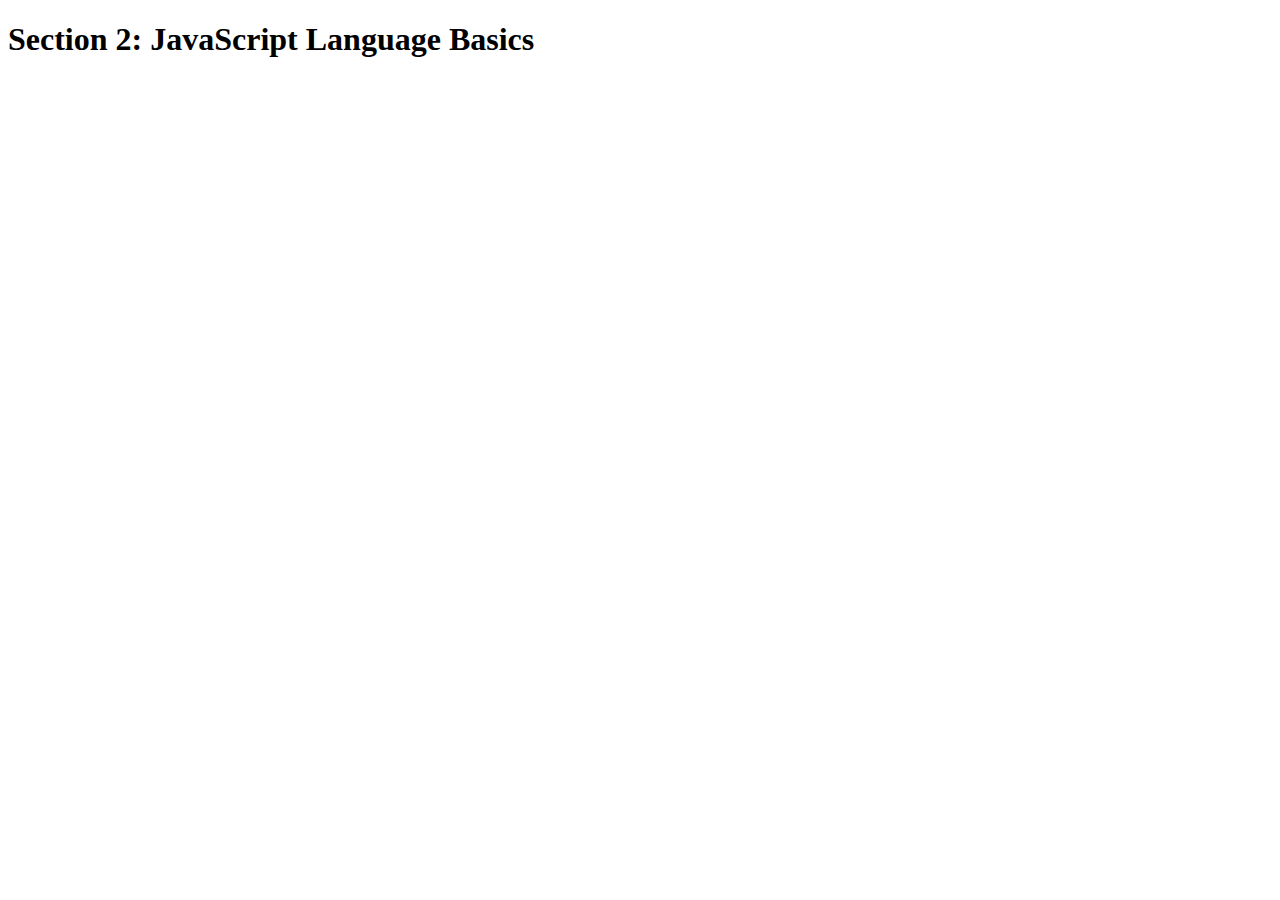
<file: Udemy/2-JS-basics/final/index.html>
<!DOCTYPE html>
<html lang="en">
    <head>
        <meta charset="UTF-8">
        <title>Section 2: JavaScript Language Basics</title>
    </head>

    <body>
        <h1>Section 2: JavaScript Language Basics</h1>
    </body>
    
    <script src="script.js"></script>
</html>
</file>
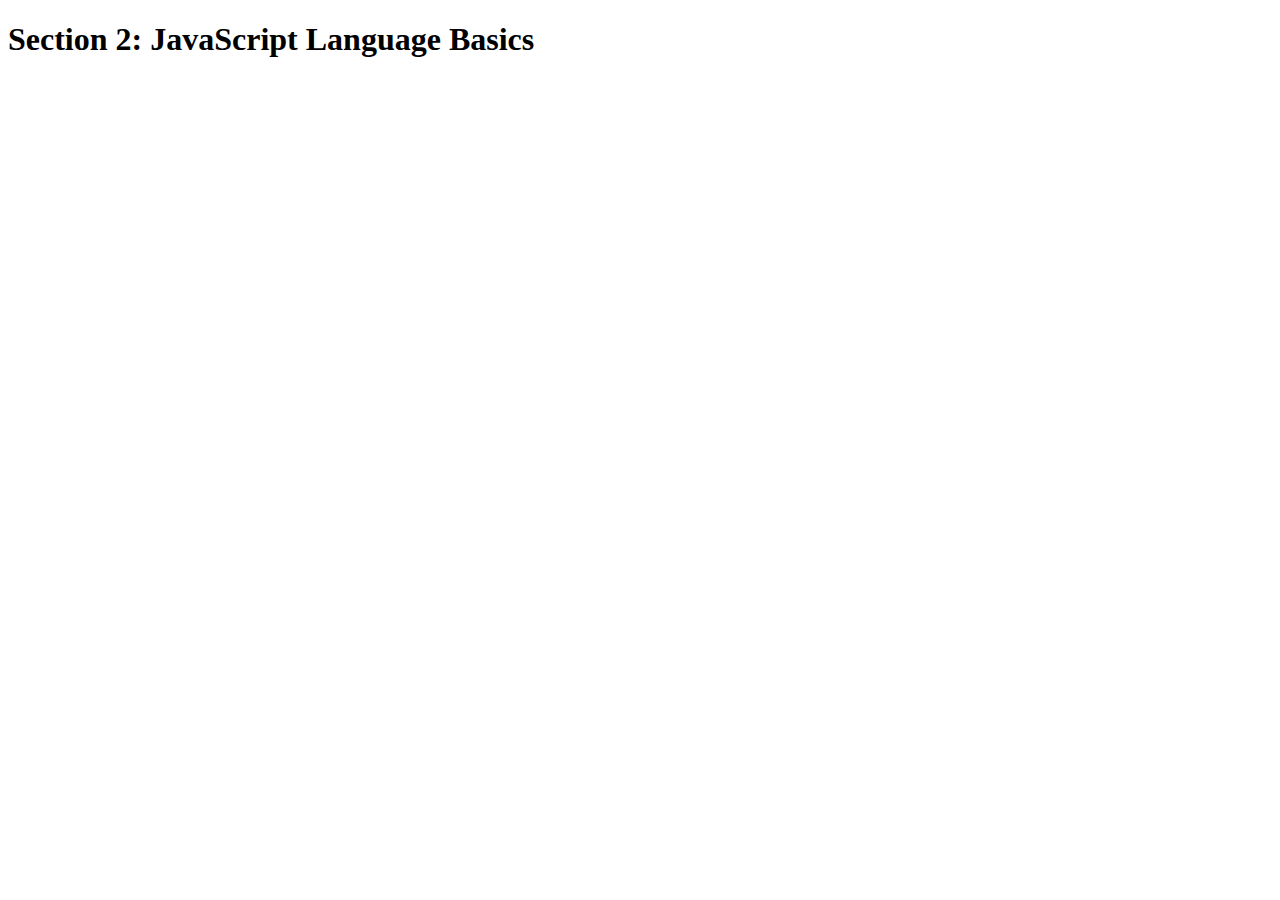
<file: Udemy/2-JS-basics/starter/index.html>
<!DOCTYPE html>
<html lang="en">


<head>
    <meta charset="UTF-8">
    <title>Section 2: JavaScript Language Basics</title>
    <script src="script.js"></script>
</head>

<body>
    <h1>Section 2: JavaScript Language Basics</h1>
</body>

</html>
</file>
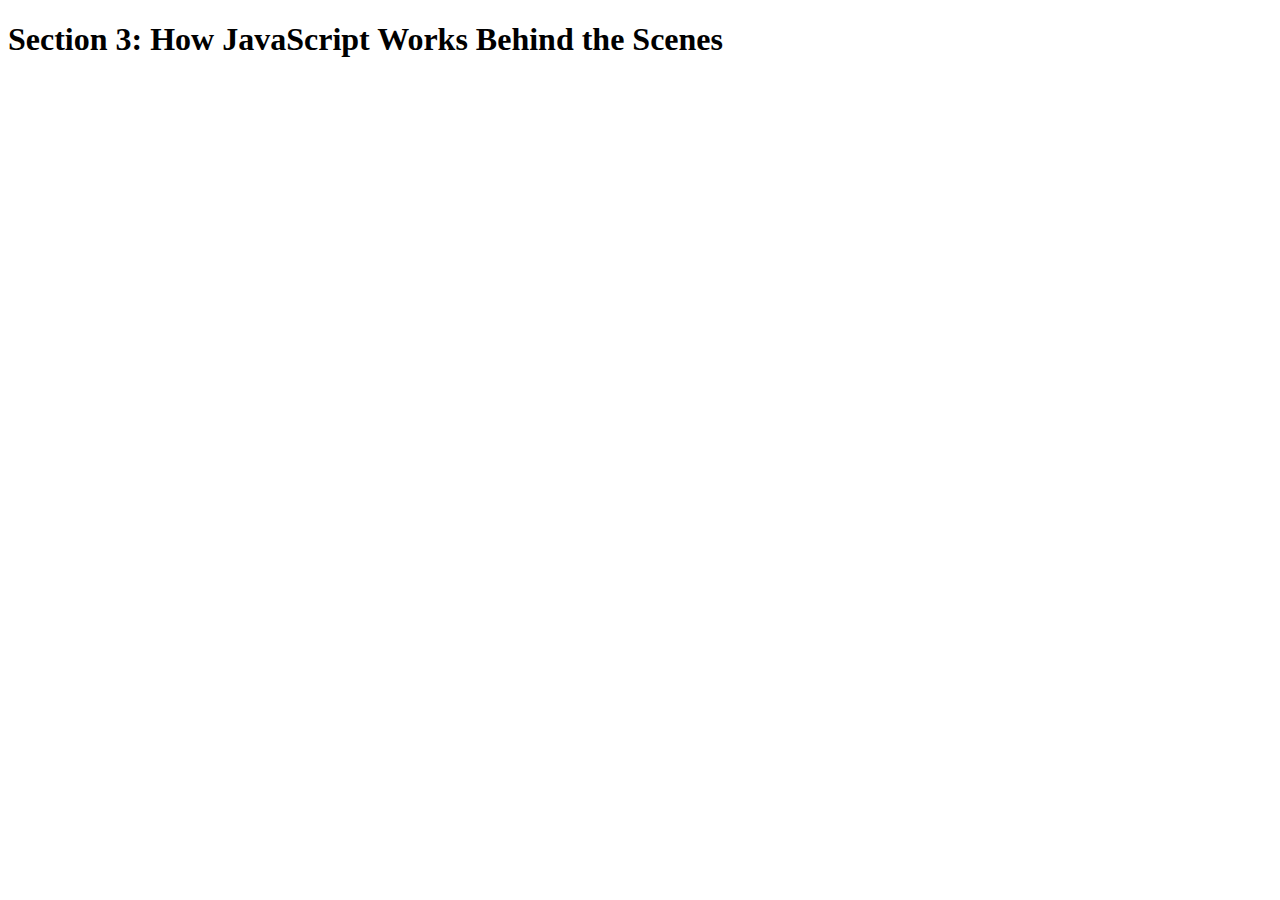
<file: Udemy/3-how-JS-works/final/index.html>
<!DOCTYPE html>
<html lang="en">
    <head>
        <meta charset="UTF-8">
        <title>Section 3: How JavaScript Works Behind the Scenes</title>
    </head>

    <body>
        <h1>Section 3: How JavaScript Works Behind the Scenes</h1>
        <script src="script.js"></script>
    </body>
</html>
</file>
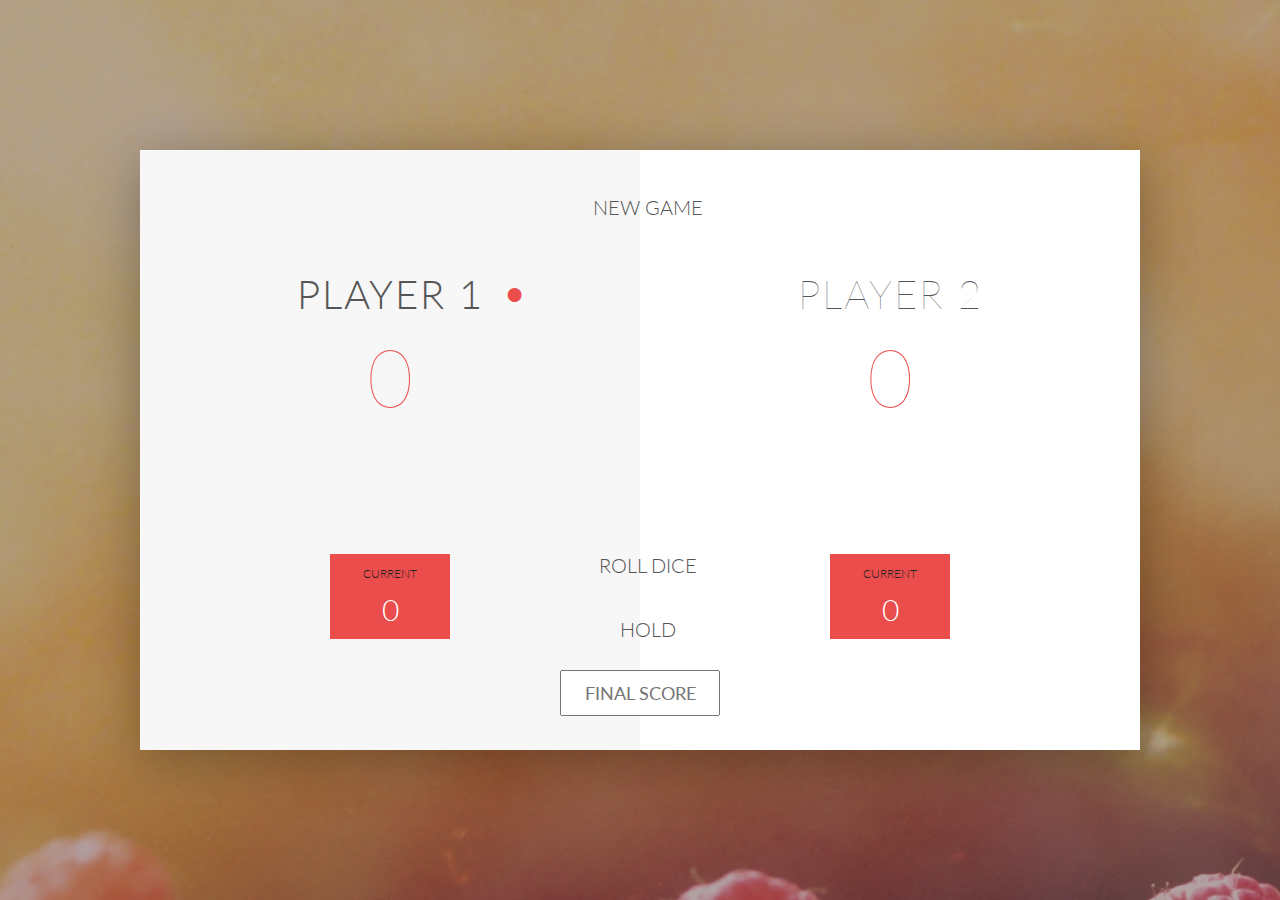
<file: Udemy/4-DOM-pig-game/final/index.html>
<!DOCTYPE html>
<html lang="en">
    <head>
        <meta charset="UTF-8">
        <link href="https://fonts.googleapis.com/css?family=Lato:100,300,600" rel="stylesheet" type="text/css">
        <link href="http://code.ionicframework.com/ionicons/2.0.1/css/ionicons.min.css" rel="stylesheet" type="text/css">
        <link type="text/css" rel="stylesheet" href="style.css">
        
        <title>Pig Game</title>
    </head>

    <body>
        <div class="wrapper clearfix">
            <div class="player-0-panel active">
                <div class="player-name" id="name-0">Player 1</div>
                <div class="player-score" id="score-0">43</div>
                <div class="player-current-box">
                    <div class="player-current-label">Current</div>
                    <div class="player-current-score" id="current-0">11</div>
                </div>
            </div>
            
            <div class="player-1-panel">
                <div class="player-name" id="name-1">Player 2</div>
                <div class="player-score" id="score-1">72</div>
                <div class="player-current-box">
                    <div class="player-current-label">Current</div>
                    <div class="player-current-score" id="current-1">0</div>
                </div>
            </div>
            
            <button class="btn-new"><i class="ion-ios-plus-outline"></i>New game</button>
            <button class="btn-roll"><i class="ion-ios-loop"></i>Roll dice</button>
            <button class="btn-hold"><i class="ion-ios-download-outline"></i>Hold</button>
            
            <input type="text" placeholder="Final score" class="final-score">
            
            <img src="dice-5.png" alt="Dice" class="dice" id="dice-1">
            <img src="dice-5.png" alt="Dice" class="dice" id="dice-2">
        </div>
        
        <!--<script src="app.js"></script>-->
        <script src="challenges.js"></script>
    </body>
</html>
</file>
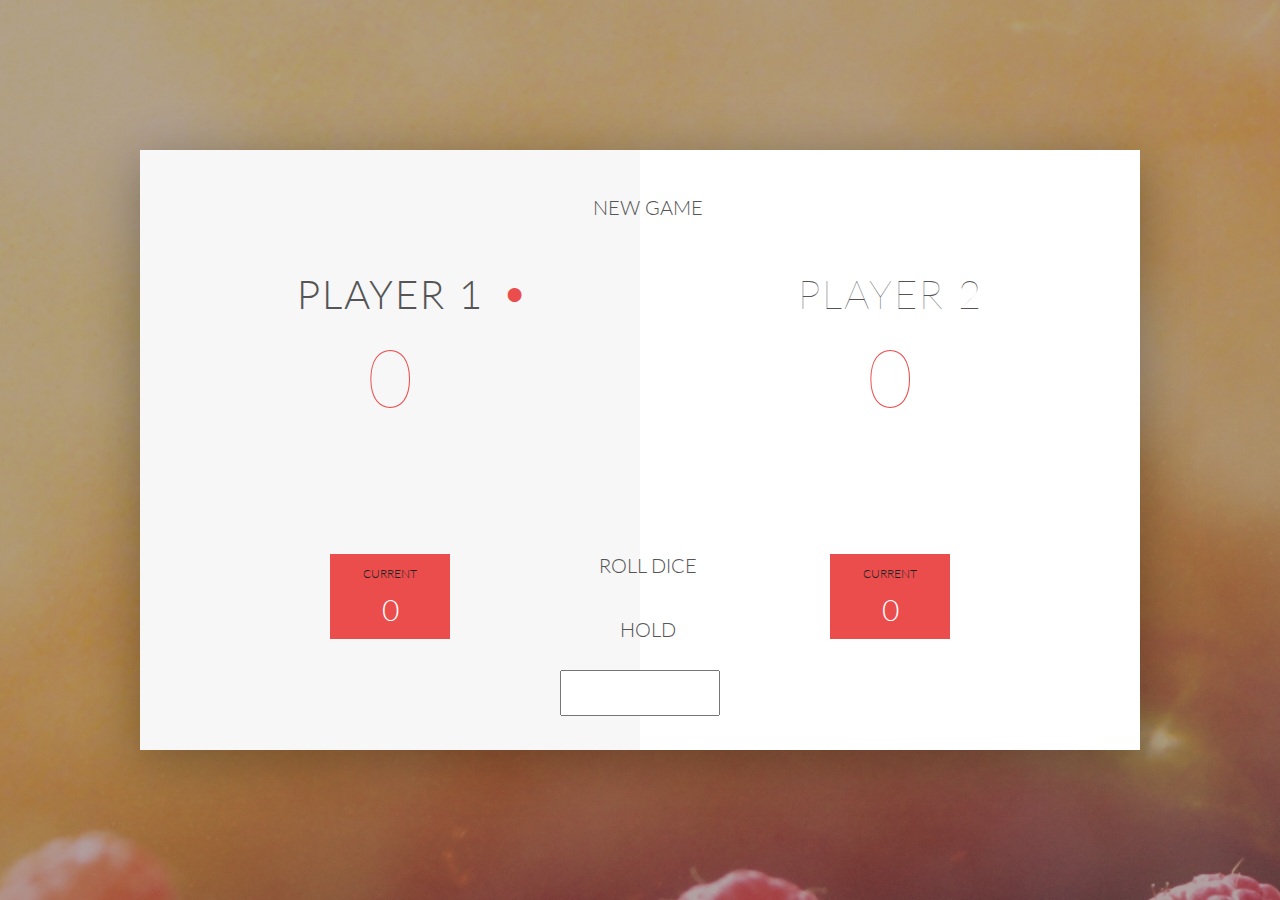
<file: Udemy/4-DOM-pig-game/starter/index.html>
<!DOCTYPE html>
<html lang="en">
    <head>
        <meta charset="UTF-8">
        <link href="https://fonts.googleapis.com/css?family=Lato:100,300,600" rel="stylesheet" type="text/css">
        <link href="http://code.ionicframework.com/ionicons/2.0.1/css/ionicons.min.css" rel="stylesheet" type="text/css">
        <link type="text/css" rel="stylesheet" href="style.css">
        
        <title>Pig Game</title>
    </head>

    <body>
        <div class="wrapper clearfix">
            <div class="player-0-panel active">
                <div class="player-name" id="name-0">Player 1</div>
                <div class="player-score" id="score-0">43</div>
                <div class="player-current-box">
                    <div class="player-current-label">Current</div>
                    <div class="player-current-score" id="current-0">11</div>
                </div>
            </div>
            
            <div class="player-1-panel">
                <div class="player-name" id="name-1">Player 2</div>
                <div class="player-score" id="score-1">72</div>
                <div class="player-current-box">
                    <div class="player-current-label">Current</div>
                    <div class="player-current-score" id="current-1">9</div>
                </div>
            </div>
            
            <button class="btn-new"><i class="ion-ios-plus-outline"></i>New game</button>
            <button class="btn-roll"><i class="ion-ios-loop"></i>Roll dice</button>
            <button class="btn-hold"><i class="ion-ios-download-outline"></i>Hold</button>
            
            <input type="text" id='scoreToWin' class="final-score">
            

            <img src="dice-5.png" alt="Dice" class="dice">
        </div>
        
        <script src="app2.js"></script>
    </body>
</html>
</file>
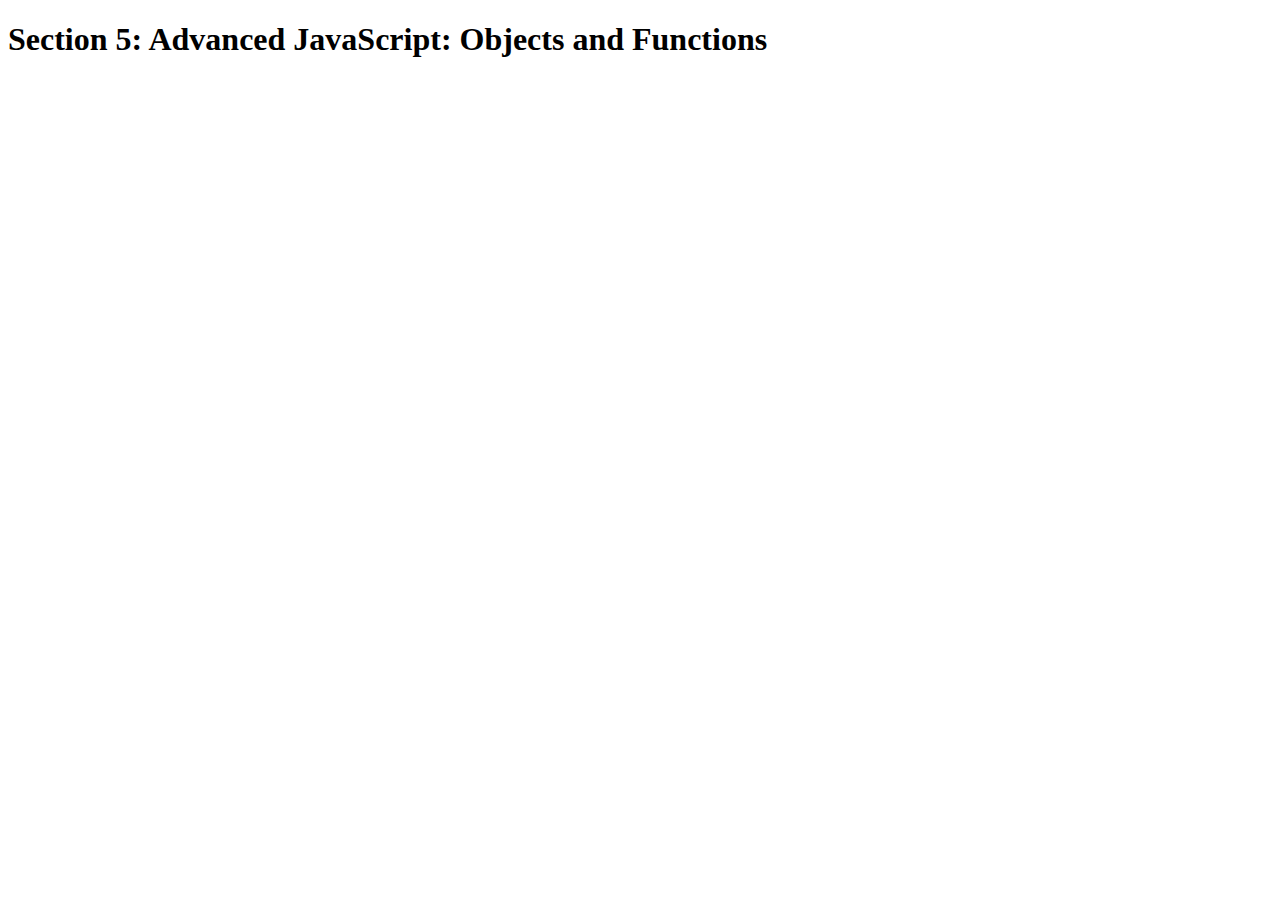
<file: Udemy/5-advanced-JS/final/index.html>
<!DOCTYPE html>
<html lang="en">
    <head>
        <meta charset="UTF-8">
        <title>Section 5: Advanced JavaScript: Objects and Functions</title>
    </head>

    <body>
        <h1>Section 5: Advanced JavaScript: Objects and Functions</h1>
        <script src="script.js"></script>
    </body>
</html>
</file>
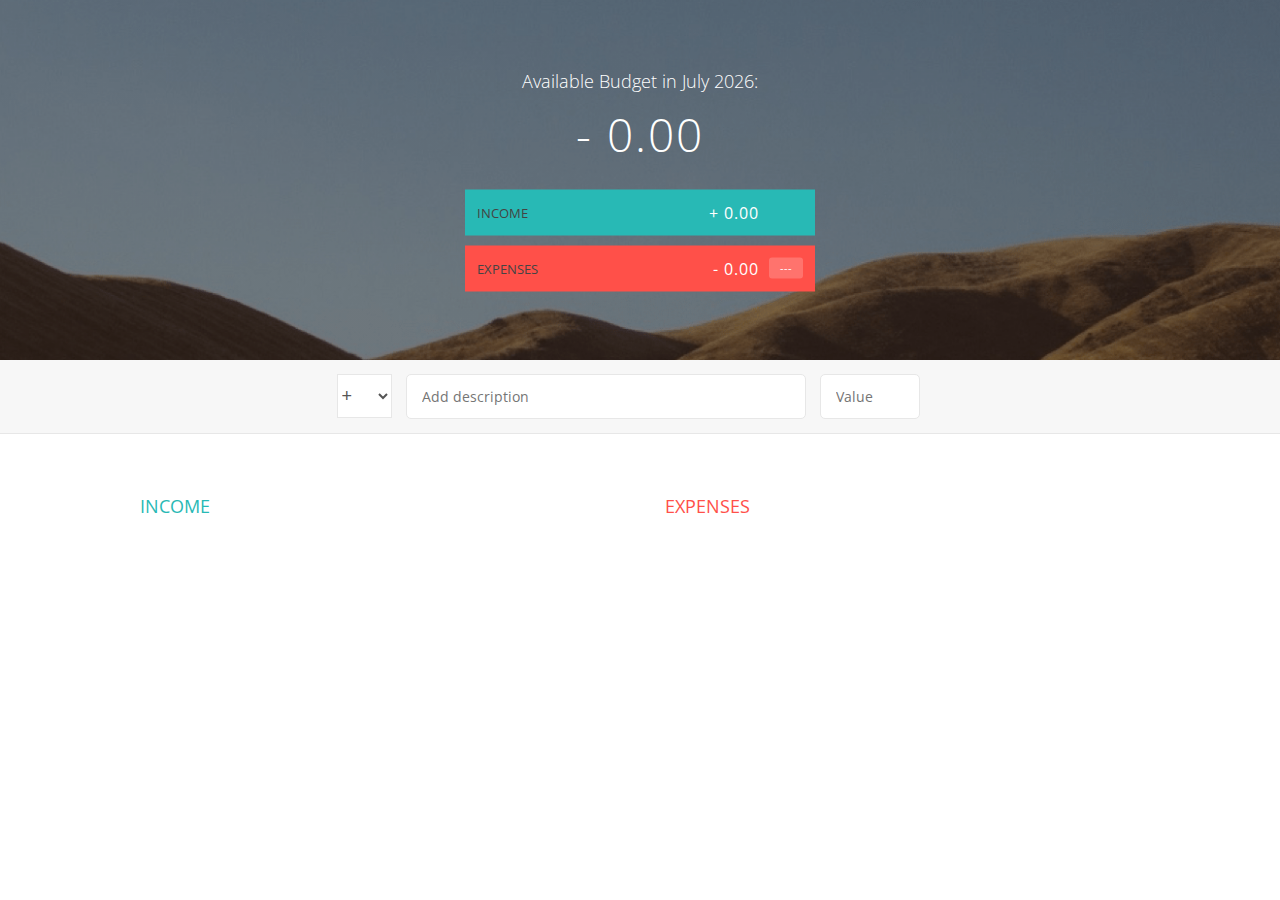
<file: Udemy/6-budgety/final/index.html>
<!DOCTYPE html>
<html lang="en">
    <head>
        <meta charset="UTF-8">
        <link href="https://fonts.googleapis.com/css?family=Open+Sans:100,300,400,600" rel="stylesheet" type="text/css">
        <link href="http://code.ionicframework.com/ionicons/2.0.1/css/ionicons.min.css" rel="stylesheet" type="text/css">
        <link type="text/css" rel="stylesheet" href="style.css">
        <title>Budgety</title>
    </head>
    <body>
        
        <div class="top">
            <div class="budget">
                <div class="budget__title">
                    Available Budget in <span class="budget__title--month">%Month%</span>:
                </div>
                
                <div class="budget__value">+ 2,345.64</div>
                
                <div class="budget__income clearfix">
                    <div class="budget__income--text">Income</div>
                    <div class="right">
                        <div class="budget__income--value">+ 4,300.00</div>
                        <div class="budget__income--percentage">&nbsp;</div>
                    </div>
                </div>
                
                <div class="budget__expenses clearfix">
                    <div class="budget__expenses--text">Expenses</div>
                    <div class="right clearfix">
                        <div class="budget__expenses--value">- 1,954.36</div>
                        <div class="budget__expenses--percentage">45%</div>
                    </div>
                </div>
            </div>
        </div>
        
        
        
        <div class="bottom">
            <div class="add">
                <div class="add__container">
                    <select class="add__type">
                        <option value="inc" selected>+</option>
                        <option value="exp">-</option>
                    </select>
                    <input type="text" class="add__description" placeholder="Add description">
                    <input type="number" class="add__value" placeholder="Value">
                    <button class="add__btn"><i class="ion-ios-checkmark-outline"></i></button>
                </div>
            </div>
            
            <div class="container clearfix">
                <div class="income">
                    <h2 class="icome__title">Income</h2>
                    
                    <div class="income__list">
                       
                        <!--
                        <div class="item clearfix" id="income-0">
                            <div class="item__description">Salary</div>
                            <div class="right clearfix">
                                <div class="item__value">+ 2,100.00</div>
                                <div class="item__delete">
                                    <button class="item__delete--btn">
                                        <i class="ion-ios-close-outline"></i>
                                    </button>
                                </div>
                            </div>
                        </div>
                        
                        <div class="item clearfix" id="income-1">
                            <div class="item__description">Sold car</div>
                            <div class="right clearfix">
                                <div class="item__value">+ 1,500.00</div>
                                <div class="item__delete">
                                    <button class="item__delete--btn"><i class="ion-ios-close-outline"></i></button>
                                </div>
                            </div>
                        </div>
                        -->
                        
                    </div>
                </div>
                
                
                
                <div class="expenses">
                    <h2 class="expenses__title">Expenses</h2>
                    
                    <div class="expenses__list">
                       
                        <!--
                        <div class="item clearfix" id="expense-0">
                            <div class="item__description">Apartment rent</div>
                            <div class="right clearfix">
                                <div class="item__value">- 900.00</div>
                                <div class="item__percentage">21%</div>
                                <div class="item__delete">
                                    <button class="item__delete--btn"><i class="ion-ios-close-outline"></i></button>
                                </div>
                            </div>
                        </div>

                        <div class="item clearfix" id="expense-1">
                            <div class="item__description">Grocery shopping</div>
                            <div class="right clearfix">
                                <div class="item__value">- 435.28</div>
                                <div class="item__percentage">10%</div>
                                <div class="item__delete">
                                    <button class="item__delete--btn"><i class="ion-ios-close-outline"></i></button>
                                </div>
                            </div>
                        </div>
                        -->
                        
                    </div>
                </div>
            </div>
            
            
        </div>
        
        <script src="app.js"></script>
    </body>
</html>
</file>
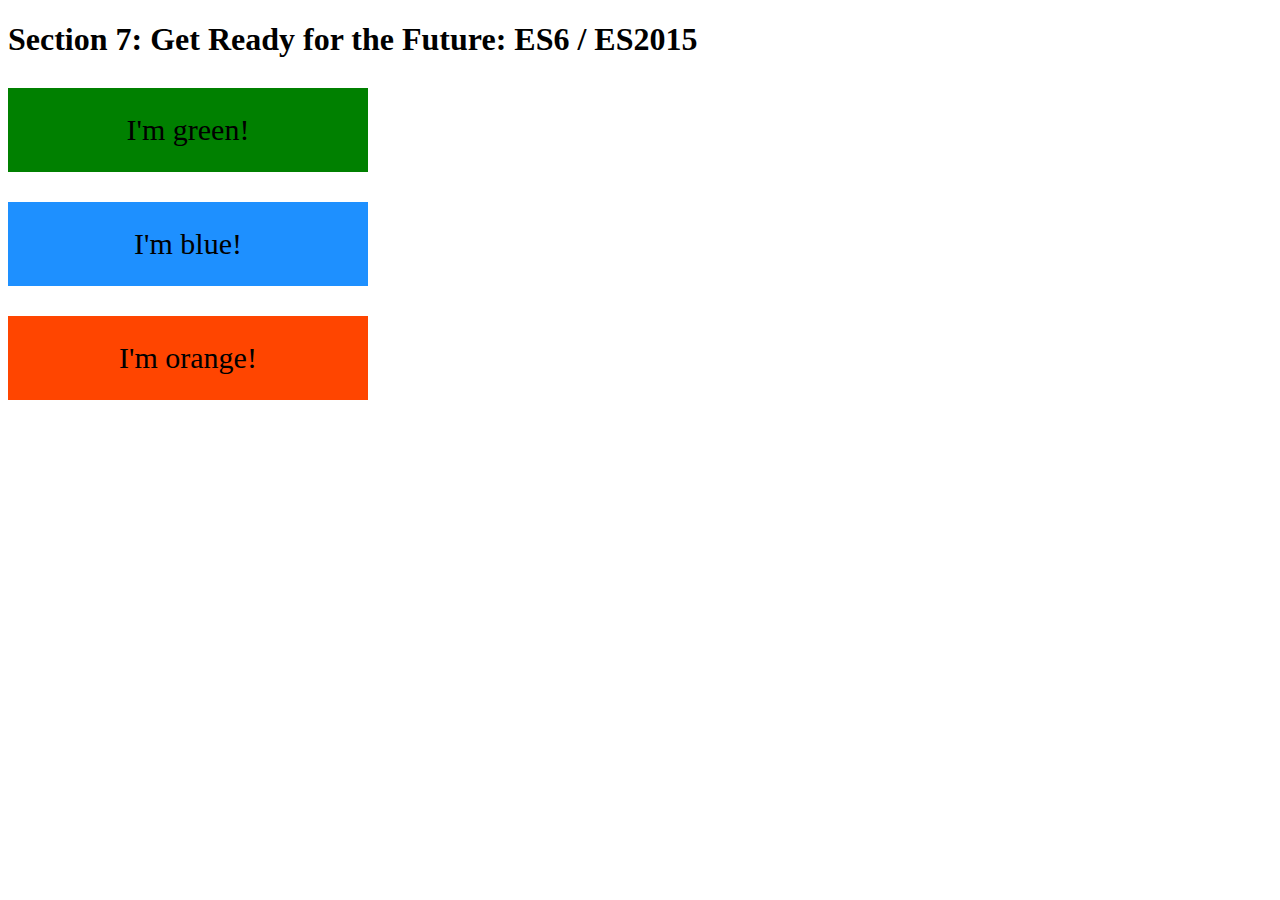
<file: Udemy/7-ES6/final/index.html>
<!DOCTYPE html>
<html lang="en">
    <head>
        <meta charset="UTF-8">
        <title>Section 7: Get Ready for the Future: ES6 / ES2015</title>
        
        <style>
            .box {
                width: 200px;
                padding: 25px 80px;
                text-align: center;
                font-size: 30px;
                margin-top: 30px;
            }
            
            .green { background-color: green; }
            .blue { background-color: dodgerblue; }
            .orange { background-color: orangered; }
            
        </style>
        
    </head>

    <body>
        <h1>Section 7: Get Ready for the Future: ES6 / ES2015</h1>
        
        <div class="box green">I'm green!</div>
        <div class="box blue">I'm blue!</div>
        <div class="box orange">I'm orange!</div>
        
        <script src="polyfill.min.js"></script>
        <script src="script-transpiled.js"></script>
    </body>
</html>
</file>
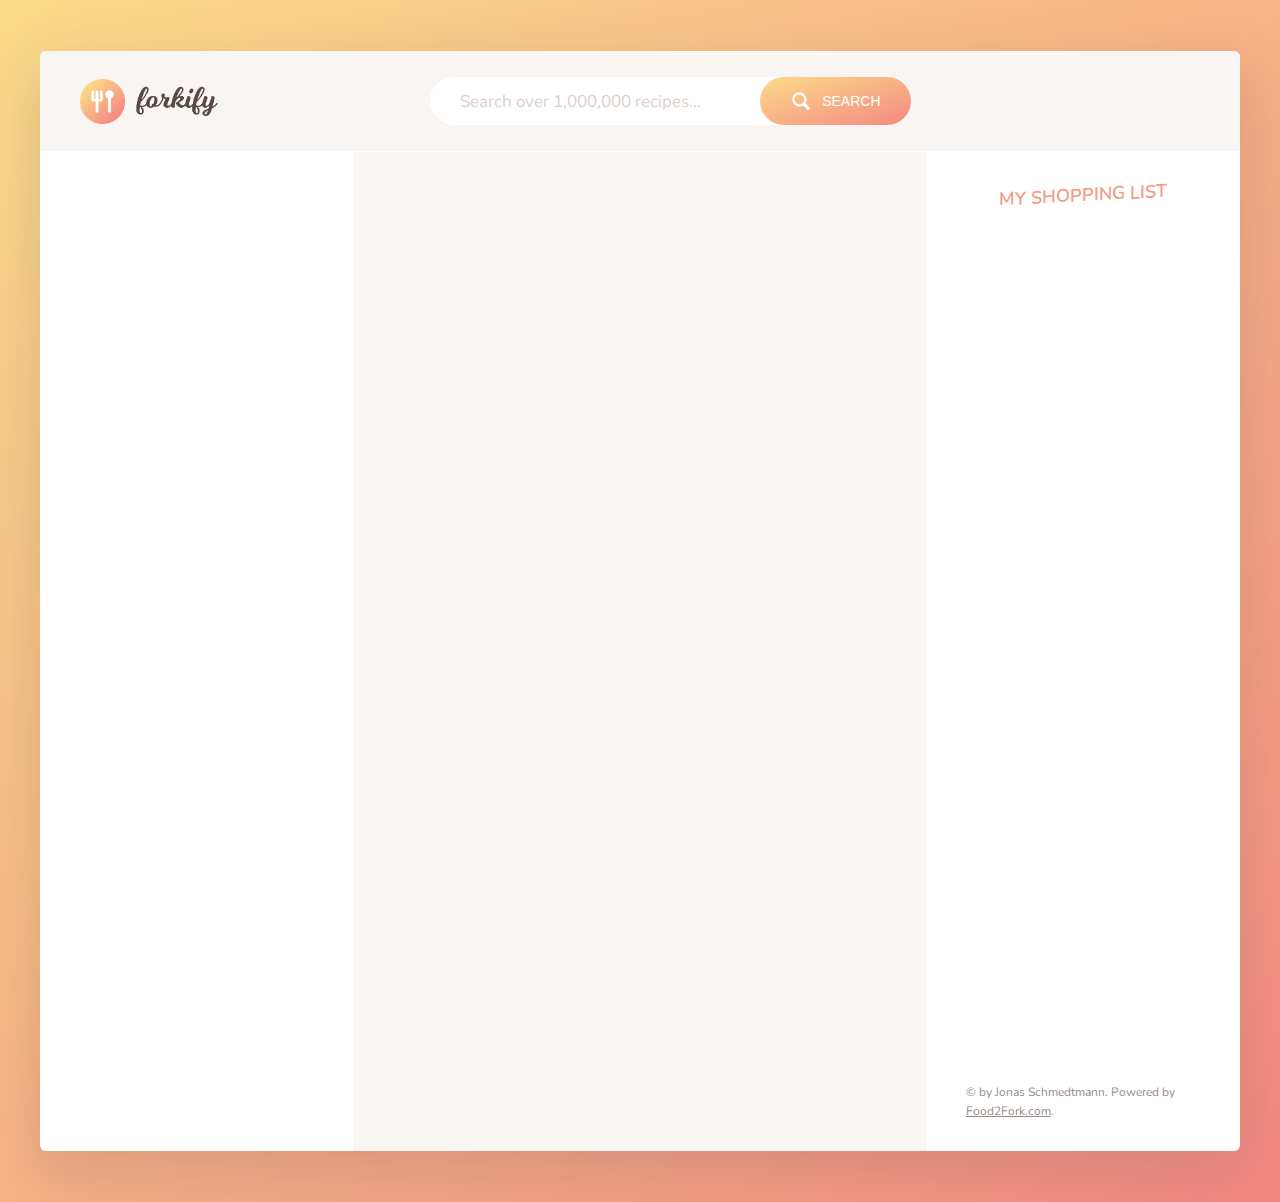
<file: Udemy/9-forkify/final/dist/index.html>
<!DOCTYPE html>
<html lang="en">

<head>
    <meta charset="UTF-8">
    <meta name="viewport" content="width=device-width, initial-scale=1.0">
    <meta http-equiv="X-UA-Compatible" content="ie=edge">
    <link href="https://fonts.googleapis.com/css?family=Nunito+Sans:400,600,700" rel="stylesheet">
    <link rel="stylesheet" href="css/style.css">
    <link rel="shortcut icon" href="img/favicon.png" type="image/x-icon">
    <title>forkify // Search over 1,000,000 recipes</title>
</head>

<body>
    <div class="container">
        <header class="header">
            <img src="img/logo.png" alt="Logo" class="header__logo">
            <form class="search">
                <input type="text" class="search__field" placeholder="Search over 1,000,000 recipes...">
                <button class="btn search__btn">
                    <svg class="search__icon">
                        <use href="img/icons.svg#icon-magnifying-glass"></use>
                    </svg>
                    <span>Search</span>
                </button>
            </form>
            <div class="likes">
                <div class="likes__field">
                    <svg class="likes__icon">
                        <use href="img/icons.svg#icon-heart"></use>
                    </svg>
                </div>
                <div class="likes__panel">
                    <ul class="likes__list">
                        <!--
                        <li>
                            <a class="likes__link" href="#23456">
                                <figure class="likes__fig">
                                    <img src="img/test-1.jpg" alt="Test">
                                </figure>
                                <div class="likes__data">
                                    <h4 class="likes__name">Pasta with Tomato ...</h4>
                                    <p class="likes__author">The Pioneer Woman</p>
                                </div>
                            </a>
                        </li>
                        -->
                    </ul>
                </div>
            </div>
        </header>


        <div class="results">
            <ul class="results__list">
                <!--
                <li>
                    <a class="results__link results__link--active" href="#23456">
                        <figure class="results__fig">
                            <img src="img/test-1.jpg" alt="Test">
                        </figure>
                        <div class="results__data">
                            <h4 class="results__name">Pasta with Tomato ...</h4>
                            <p class="results__author">The Pioneer Woman</p>
                        </div>
                    </a>
                </li>

                <li>
                    <a class="results__link" href="#76767">
                        <figure class="results__fig">
                            <img src="img/test-2.jpg" alt="Test">
                        </figure>
                        <div class="results__data">
                            <h4 class="results__name">Pasta Salad with ...</h4>
                            <p class="results__author">Spicy Perspective</p>
                        </div>
                    </a>
                </li>

                <li>
                    <a class="results__link" href="#85354">
                        <figure class="results__fig">
                            <img src="img/test-3.jpg" alt="Test">
                        </figure>
                        <div class="results__data">
                            <h4 class="results__name">Homemade Tomato ...</h4>
                            <p class="results__author">All Recipes</p>
                        </div>
                    </a>
                </li>

                <li>
                    <a class="results__link" href="#43563">
                        <figure class="results__fig">
                            <img src="img/test-4.jpg" alt="Test">
                        </figure>
                        <div class="results__data">
                            <h4 class="results__name">Pasta with Tomato ...</h4>
                            <p class="results__author">The Pioneer Woman</p>
                        </div>
                    </a>
                </li>

                <li>
                    <a class="results__link" href="#2256665">
                        <figure class="results__fig">
                            <img src="img/test-5.jpg" alt="Test">
                        </figure>
                        <div class="results__data">
                            <h4 class="results__name">Greek Pasta with ...</h4>
                            <p class="results__author">Chow</p>
                        </div>
                    </a>
                </li>

                <li>
                    <a class="results__link" href="#7567567">
                        <figure class="results__fig">
                            <img src="img/test-9.jpg" alt="Test">
                        </figure>
                        <div class="results__data">
                            <h4 class="results__name">Cherry tomato, kale ...</h4>
                            <p class="results__author">BBC Good Food</p>
                        </div>
                    </a>
                </li>

                <li>
                    <a class="results__link" href="#5676577">
                        <figure class="results__fig">
                            <img src="img/test-7.jpg" alt="Test">
                        </figure>
                        <div class="results__data">
                            <h4 class="results__name">Pasta with Fresh ...</h4>
                            <p class="results__author">Chow</p>
                        </div>
                    </a>
                </li>

                <li>
                    <a class="results__link" href="#98798">
                        <figure class="results__fig">
                            <img src="img/test-8.jpg" alt="Test">
                        </figure>
                        <div class="results__data">
                            <h4 class="results__name">Buttery Tomato Pasta ...</h4>
                            <p class="results__author">Simply Recipes</p>
                        </div>
                    </a>
                </li>
                <li>
                    <a class="results__link" href="#5464646456">
                        <figure class="results__fig">
                            <img src="img/test-10.jpg" alt="Test">
                        </figure>
                        <div class="results__data">
                            <h4 class="results__name">Pesto Pasta Salad ...</h4>
                            <p class="results__author">Eats Well With Others</p>
                        </div>
                    </a>
                </li>

                <li>
                    <a class="results__link" href="#345345435">
                        <figure class="results__fig">
                            <img src="img/test-6.jpg" alt="Test">
                        </figure>
                        <div class="results__data">
                            <h4 class="results__name">Pasta with Roasted ...</h4>
                            <p class="results__author">Two Peas and Their Pod</p>
                        </div>
                    </a>
                </li>
                -->
            </ul>

            <div class="results__pages">
                <!--
                <button class="btn-inline results__btn--prev">
                    <svg class="search__icon">
                        <use href="img/icons.svg#icon-triangle-left"></use>
                    </svg>
                    <span>Page 1</span>
                </button>
                <button class="btn-inline results__btn--next">
                    <span>Page 3</span>
                    <svg class="search__icon">
                        <use href="img/icons.svg#icon-triangle-right"></use>
                    </svg>
                </button>
                -->
            </div>
        </div>



        <div class="recipe">

            <!--
            <figure class="recipe__fig">
                <img src="img/test-1.jpg" alt="Tomato" class="recipe__img">
                <h1 class="recipe__title">
                    <span>Pasta with tomato cream sauce</span>
                </h1>
            </figure>
            <div class="recipe__details">
                <div class="recipe__info">
                    <svg class="recipe__info-icon">
                        <use href="img/icons.svg#icon-stopwatch"></use>
                    </svg>
                    <span class="recipe__info-data recipe__info-data--minutes">45</span>
                    <span class="recipe__info-text"> minutes</span>
                </div>
                <div class="recipe__info">
                    <svg class="recipe__info-icon">
                        <use href="img/icons.svg#icon-man"></use>
                    </svg>
                    <span class="recipe__info-data recipe__info-data--people">4</span>
                    <span class="recipe__info-text"> servings</span>

                    <div class="recipe__info-buttons">
                        <button class="btn-tiny">
                            <svg>
                                <use href="img/icons.svg#icon-circle-with-minus"></use>
                            </svg>
                        </button>
                        <button class="btn-tiny">
                            <svg>
                                <use href="img/icons.svg#icon-circle-with-plus"></use>
                            </svg>
                        </button>
                    </div>

                </div>
                <button class="recipe__love">
                    <svg class="header__likes">
                        <use href="img/icons.svg#icon-heart-outlined"></use>
                    </svg>
                </button>
            </div>



            <div class="recipe__ingredients">
                <ul class="recipe__ingredient-list">
                    <li class="recipe__item">
                        <svg class="recipe__icon">
                            <use href="img/icons.svg#icon-check"></use>
                        </svg>
                        <div class="recipe__count">1000</div>
                        <div class="recipe__ingredient">
                            <span class="recipe__unit">g</span>
                            pasta
                        </div>
                    </li>

                    <li class="recipe__item">
                        <svg class="recipe__icon">
                            <use href="img/icons.svg#icon-check"></use>
                        </svg>
                        <div class="recipe__count">1/2</div>
                        <div class="recipe__ingredient">
                            <span class="recipe__unit">cup</span>
                            ricotta cheese
                        </div>
                    </li>

                    <li class="recipe__item">
                        <svg class="recipe__icon">
                            <use href="img/icons.svg#icon-check"></use>
                        </svg>
                        <div class="recipe__count">1</div>
                        <div class="recipe__ingredient">
                            <span class="recipe__unit"></span>
                            can of tomatoes, whole or crushed
                        </div>
                    </li>


                    <li class="recipe__item">
                        <svg class="recipe__icon">
                            <use href="img/icons.svg#icon-check"></use>
                        </svg>
                        <div class="recipe__count">1</div>
                        <div class="recipe__ingredient">
                            <span class="recipe__unit"></span>
                            can tuna packed in olive oil
                        </div>
                    </li>

                    <li class="recipe__item">
                        <svg class="recipe__icon">
                            <use href="img/icons.svg#icon-check"></use>
                        </svg>
                        <div class="recipe__count">1/2</div>
                        <div class="recipe__ingredient">
                            <span class="recipe__unit">cup</span>
                            grated parmesan cheese
                        </div>
                    </li>

                    <li class="recipe__item">
                        <svg class="recipe__icon">
                            <use href="img/icons.svg#icon-check"></use>
                        </svg>
                        <div class="recipe__count">1/4</div>
                        <div class="recipe__ingredient">
                            <span class="recipe__unit">cup</span>
                            fresh basil, chopped or torn
                        </div>
                    </li>
                </ul>

                <button class="btn-small recipe__btn">
                    <svg class="search__icon">
                        <use href="img/icons.svg#icon-shopping-cart"></use>
                    </svg>
                    <span>Add to shopping list</span>
                </button>
            </div>

            <div class="recipe__directions">
                <h2 class="heading-2">How to cook it</h2>
                <p class="recipe__directions-text">
                    This recipe was carefully designed and tested by
                    <span class="recipe__by">The Pioneer Woman</span>. Please check out directions at their website.
                </p>
                <a class="btn-small recipe__btn" href="http://thepioneerwoman.com/cooking/pasta-with-tomato-cream-sauce/" target="_blank">
                    <span>Directions</span>
                    <svg class="search__icon">
                        <use href="img/icons.svg#icon-triangle-right"></use>
                    </svg>

                </a>
            </div>
            -->
        </div>





        <div class="shopping">
            <h2 class="heading-2">My Shopping List</h2>

            <ul class="shopping__list">

                <!--
                <li class="shopping__item">
                    <div class="shopping__count">
                        <input type="number" value="500" step="100">
                        <p>g</p>
                    </div>
                    <p class="shopping__description">Pasta</p>
                    <button class="shopping__delete btn-tiny">
                        <svg>
                            <use href="img/icons.svg#icon-circle-with-cross"></use>
                        </svg>
                    </button>
                </li>

                <li class="shopping__item">
                    <div class="shopping__count">
                        <input type="number" value="0.5" step="0.1">
                        <p>cup</p>
                    </div>
                    <p class="shopping__description">Ricotta cheese</p>
                    <button class="shopping__delete btn-tiny">
                        <svg>
                            <use href="img/icons.svg#icon-circle-with-cross"></use>
                        </svg>
                    </button>
                </li>

                <li class="shopping__item">
                    <div class="shopping__count">
                        <input type="number" value="3.5" step="0.1">
                        <p>tbsp</p>
                    </div>
                    <p class="shopping__description">Toasted almond slices</p>
                    <button class="shopping__delete btn-tiny">
                        <svg>
                            <use href="img/icons.svg#icon-circle-with-cross"></use>
                        </svg>
                    </button>
                </li>

                <li class="shopping__item">
                    <div class="shopping__count">
                        <input type="number" value="0.5" step="0.1">
                        <p>tbsp</p>
                    </div>
                    <p class="shopping__description">Sea salt</p>
                    <button class="shopping__delete btn-tiny">
                        <svg>
                            <use href="img/icons.svg#icon-circle-with-cross"></use>
                        </svg>
                    </button>
                </li>

                <li class="shopping__item">
                    <div class="shopping__count">
                        <input type="number" value="0.25" step="0.1">
                        <p>cup</p>
                    </div>

                    <p class="shopping__description">Minced green onions</p>
                    <button class="shopping__delete btn-tiny">
                        <svg>
                            <use href="img/icons.svg#icon-circle-with-cross"></use>
                        </svg>
                    </button>
                </li>

                <li class="shopping__item">
                    <div class="shopping__count">
                        <input type="number" value="45" step="10">
                        <p>g</p>
                    </div>
                    <p class="shopping__description">Sesame seeds</p>
                    <button class="shopping__delete btn-tiny">
                        <svg>
                            <use href="img/icons.svg#icon-circle-with-cross"></use>
                        </svg>
                    </button>
                </li>
                -->
            </ul>

            <div class="copyright">
                &copy; by Jonas Schmedtmann. Powered by
                <a href="http://food2fork.com" target="_blank" class="link">Food2Fork.com</a>.
            </div>

        </div>
    </div>

<script type="text/javascript" src="js/bundle.js"></script></body>

</html>
</file>
<file: Udemy/4-DOM-pig-game/final/style.css>
/**********************************************
*** GENERAL
**********************************************/

.final-score {
    position: absolute;
    left: 50%;
    transform: translateX(-50%);
    top: 520px;
    color: #555;
    font-size: 18px;
    font-family: 'Lato';
    text-align: center;
    padding: 10px;
    width: 160px;
    text-transform: uppercase;
}

.final-score:focus { outline: none; }

#dice-1 { top: 120px; }
#dice-2 { top: 250px; }


* {
    margin: 0;
    padding: 0;
    box-sizing: border-box;
    
}

.clearfix::after {
    content: "";
    display: table;
    clear: both;
}

body {
    background-image: linear-gradient(rgba(62, 20, 20, 0.4), rgba(62, 20, 20, 0.4)), url(back.jpg);
    background-size: cover;
    background-position: center;
    font-family: Lato;
    font-weight: 300;
    position: relative;
    height: 100vh;
    color: #555;
}

.wrapper {
    width: 1000px;
    position: absolute;
    top: 50%;
    left: 50%;
    transform: translate(-50%, -50%);
    background-color: #fff;
    box-shadow: 0px 10px 50px rgba(0, 0, 0, 0.3);
    overflow: hidden;
}

.player-0-panel,
.player-1-panel {
    width: 50%;
    float: left;
    height: 600px;
    padding: 100px;
}



/**********************************************
*** PLAYERS
**********************************************/

.player-name {
    font-size: 40px;
    text-align: center;
    text-transform: uppercase;
    letter-spacing: 2px;
    font-weight: 100;
    margin-top: 20px;
    margin-bottom: 10px;
    position: relative;
}

.player-score {
    text-align: center;
    font-size: 80px;
    font-weight: 100;
    color: #EB4D4D;
    margin-bottom: 130px;
}

.active { background-color: #f7f7f7; }
.active .player-name { font-weight: 300; }

.active .player-name::after {
    content: "\2022";
    font-size: 47px;
    position: absolute;
    color: #EB4D4D;
    top: -7px;
    right: 10px;
    
}

.player-current-box {
    background-color: #EB4D4D;
    color: #fff;
    width: 40%;
    margin: 0 auto;
    padding: 12px;
    text-align: center;
}

.player-current-label {
    text-transform: uppercase;
    margin-bottom: 10px;
    font-size: 12px;
    color: #222;
}

.player-current-score {
    font-size: 30px;
}

button {
    position: absolute;
    width: 200px;
    left: 50%;
    transform: translateX(-50%);
    color: #555;
    background: none;
    border: none;
    font-family: Lato;
    font-size: 20px;
    text-transform: uppercase;
    cursor: pointer;
    font-weight: 300;
    transition: background-color 0.3s, color 0.3s;
}

button:hover { font-weight: 600; }
button:hover i { margin-right: 20px; }

button:focus {
    outline: none;
}

i {
    color: #EB4D4D;
    display: inline-block;
    margin-right: 15px;
    font-size: 32px;
    line-height: 1;
    vertical-align: text-top;
    margin-top: -4px;
    transition: margin 0.3s;
}

.btn-new { top: 45px;}
.btn-roll { top: 403px;}
.btn-hold { top: 467px;}

.dice {
    position: absolute;
    left: 50%;
    top: 178px;
    transform: translateX(-50%);
    height: 100px;
    box-shadow: 0px 10px 60px rgba(0, 0, 0, 0.10);
}

.winner { background-color: #f7f7f7; }
.winner .player-name { font-weight: 300; color: #EB4D4D; }
</file>
<file: Udemy/4-DOM-pig-game/starter/style.css>
/**********************************************
*** GENERAL
**********************************************/

* {
    margin: 0;
    padding: 0;
    box-sizing: border-box;
    
}

.clearfix::after {
    content: "";
    display: table;
    clear: both;
}

body {
    background-image: linear-gradient(rgba(62, 20, 20, 0.4), rgba(62, 20, 20, 0.4)), url(back.jpg);
    background-size: cover;
    background-position: center;
    font-family: Lato;
    font-weight: 300;
    position: relative;
    height: 100vh;
    color: #555;
}

.wrapper {
    width: 1000px;
    position: absolute;
    top: 50%;
    left: 50%;
    transform: translate(-50%, -50%);
    background-color: #fff;
    box-shadow: 0px 10px 50px rgba(0, 0, 0, 0.3);
    overflow: hidden;
}

.player-0-panel,
.player-1-panel {
    width: 50%;
    float: left;
    height: 600px;
    padding: 100px;
}



/**********************************************
*** PLAYERS
**********************************************/

.player-name {
    font-size: 40px;
    text-align: center;
    text-transform: uppercase;
    letter-spacing: 2px;
    font-weight: 100;
    margin-top: 20px;
    margin-bottom: 10px;
    position: relative;
}

.player-score {
    text-align: center;
    font-size: 80px;
    font-weight: 100;
    color: #EB4D4D;
    margin-bottom: 130px;
}

.active { background-color: #f7f7f7; }
.active .player-name { font-weight: 300; }

.active .player-name::after {
    content: "\2022";
    font-size: 47px;
    position: absolute;
    color: #EB4D4D;
    top: -7px;
    right: 10px;
    
}

.player-current-box {
    background-color: #EB4D4D;
    color: #fff;
    width: 40%;
    margin: 0 auto;
    padding: 12px;
    text-align: center;
}

.player-current-label {
    text-transform: uppercase;
    margin-bottom: 10px;
    font-size: 12px;
    color: #222;
}

.player-current-score {
    font-size: 30px;
}

button {
    position: absolute;
    width: 200px;
    left: 50%;
    transform: translateX(-50%);
    color: #555;
    background: none;
    border: none;
    font-family: Lato;
    font-size: 20px;
    text-transform: uppercase;
    cursor: pointer;
    font-weight: 300;
    transition: background-color 0.3s, color 0.3s;
}

button:hover { font-weight: 600; }
button:hover i { margin-right: 20px; }

button:focus {
    outline: none;
}

i {
    color: #EB4D4D;
    display: inline-block;
    margin-right: 15px;
    font-size: 32px;
    line-height: 1;
    vertical-align: text-top;
    margin-top: -4px;
    transition: margin 0.3s;
}

.btn-new { top: 45px;}
.btn-roll { top: 403px;}
.btn-hold { top: 467px;}

.final-score {
    position: absolute;
    left: 50%;
    transform: translateX(-50%);
    top: 520px;
    color: #555;
    font-size: 18px;
    font-family: 'Lato';
    text-align: center;
    padding: 10px;
    width: 160px;
    text-transform: uppercase;
}

.final-score:focus { outline: none; }

.dice {
    position: absolute;
    left: 50%;
    top: 178px;
    transform: translateX(-50%);
    height: 100px;
    box-shadow: 0px 10px 60px rgba(0, 0, 0, 0.10);
}

.winner { background-color: #f7f7f7; }
.winner .player-name { font-weight: 300; color: #EB4D4D; }
</file>
<file: Udemy/6-budgety/final/style.css>
/**********************************************
*** GENERAL
**********************************************/

* {
    margin: 0;
    padding: 0;
    box-sizing: border-box;
}

.clearfix::after {
    content: "";
    display: table;
    clear: both;
}

body {
    color: #555;
    font-family: Open Sans;
    font-size: 16px;
    position: relative;
    height: 100vh;
    font-weight: 400;
}

.right { float: right; }
.red { color: #FF5049 !important; }
.red-focus:focus { border: 1px solid #FF5049 !important; }

/**********************************************
*** TOP PART
**********************************************/

.top {
    height: 40vh;
    background-image: linear-gradient(rgba(0, 0, 0, 0.35), rgba(0, 0, 0, 0.35)), url(back.png);
    background-size: cover;
    background-position: center;
    position: relative;
}

.budget {
    position: absolute;
    width: 350px;
    top: 50%;
    left: 50%;
    transform: translate(-50%, -50%);
    color: #fff;
}

.budget__title {
    font-size: 18px;
    text-align: center;
    margin-bottom: 10px;
    font-weight: 300;
}

.budget__value {
    font-weight: 300;
    font-size: 46px;
    text-align: center;
    margin-bottom: 25px;
    letter-spacing: 2px;
}

.budget__income,
.budget__expenses {
    padding: 12px;
    text-transform: uppercase;
}

.budget__income {
    margin-bottom: 10px;
    background-color: #28B9B5;
}

.budget__expenses {
    background-color: #FF5049;
}

.budget__income--text,
.budget__expenses--text {
    float: left;
    font-size: 13px;
    color: #444;
    margin-top: 2px;
}

.budget__income--value,
.budget__expenses--value {
    letter-spacing: 1px;
    float: left;
}

.budget__income--percentage,
.budget__expenses--percentage {
    float: left;
    width: 34px;
    font-size: 11px;
    padding: 3px 0;
    margin-left: 10px;
}

.budget__expenses--percentage {
    background-color: rgba(255, 255, 255, 0.2);
    text-align: center;
    border-radius: 3px;
}


/**********************************************
*** BOTTOM PART
**********************************************/

/***** FORM *****/
.add {
    padding: 14px;
    border-bottom: 1px solid #e7e7e7;
    background-color: #f7f7f7;
}

.add__container {
    margin: 0 auto;
    text-align: center;
}

.add__type {
    width: 55px;
    border: 1px solid #e7e7e7;
    height: 44px;
    font-size: 18px;
    color: inherit;
    background-color: #fff;
    margin-right: 10px;
    font-weight: 300;
    transition: border 0.3s;
}

.add__description,
.add__value {
    border: 1px solid #e7e7e7;
    background-color: #fff;
    color: inherit;
    font-family: inherit;
    font-size: 14px;
    padding: 12px 15px;
    margin-right: 10px;
    border-radius: 5px;
    transition: border 0.3s;
}

.add__description { width: 400px;}
.add__value { width: 100px;}

.add__btn {
    font-size: 35px;
    background: none;
    border: none;
    color: #28B9B5;
    cursor: pointer;
    display: inline-block;
    vertical-align: middle;
    line-height: 1.1;
    margin-left: 10px;
}

.add__btn:active { transform: translateY(2px); }

.add__type:focus,
.add__description:focus,
.add__value:focus {
    outline: none;
    border: 1px solid #28B9B5;
}

.add__btn:focus { outline: none; }

/***** LISTS *****/
.container {
    width: 1000px;
    margin: 60px auto;
}

.income {
    float: left;
    width: 475px;
    margin-right: 50px;
}

.expenses {
    float: left;
    width: 475px;
}

h2 {
    text-transform: uppercase;
    font-size: 18px;
    font-weight: 400;
    margin-bottom: 15px;
}

.icome__title { color: #28B9B5; }
.expenses__title { color: #FF5049; }

.item {
    padding: 13px;
    border-bottom: 1px solid #e7e7e7;
}

.item:first-child { border-top: 1px solid #e7e7e7; }
.item:nth-child(even) { background-color: #f7f7f7; }

.item__description {
    float: left;
}

.item__value {
    float: left;
    transition: transform 0.3s;
}

.item__percentage {
    float: left;
    margin-left: 20px;
    transition: transform 0.3s;
    font-size: 11px;
    background-color: #FFDAD9;
    padding: 3px;
    border-radius: 3px;
    width: 32px;
    text-align: center;
}

.income .item__value,
.income .item__delete--btn {
    color: #28B9B5;
}

.expenses .item__value,
.expenses .item__percentage,
.expenses .item__delete--btn {
    color: #FF5049;
}


.item__delete {
    float: left;
}

.item__delete--btn {
    font-size: 22px;
    background: none;
    border: none;
    cursor: pointer;
    display: inline-block;
    vertical-align: middle;
    line-height: 1;
    display: none;
}

.item__delete--btn:focus { outline: none; }
.item__delete--btn:active { transform: translateY(2px); }

.item:hover .item__delete--btn { display: block; }
.item:hover .item__value { transform: translateX(-20px); }
.item:hover .item__percentage { transform: translateX(-20px); }


.unpaid {
    background-color: #FFDAD9 !important;
    cursor: pointer;
    color: #FF5049;

}

.unpaid .item__percentage { box-shadow: 0 2px 6px 0 rgba(0, 0, 0, 0.1); }
.unpaid:hover .item__description { font-weight: 900; }
</file>
<file: Udemy/9-forkify/final/dist/css/style.css>
* {
  margin: 0;
  padding: 0; }

*,
*::before,
*::after {
  box-sizing: inherit; }

html {
  box-sizing: border-box;
  font-size: 62.5%; }
  @media only screen and (max-width: 68.75em) {
    html {
      font-size: 50%; } }

body {
  font-family: 'Nunito Sans', sans-serif;
  font-weight: 400;
  line-height: 1.6;
  color: #655A56;
  background-image: linear-gradient(to right bottom, #FBDB89, #F48982);
  background-size: cover;
  background-repeat: no-repeat;
  min-height: calc(100vh - 2 * 4vw); }

.container {
  max-width: 120rem;
  margin: 4vw auto;
  background-color: #fff;
  border-radius: 6px;
  overflow: hidden;
  box-shadow: 0 2rem 6rem 0.5rem rgba(101, 90, 86, 0.2);
  display: grid;
  grid-template-rows: 10rem minmax(100rem, auto);
  grid-template-columns: 1.1fr 2fr 1.1fr;
  grid-template-areas: "head head head" "list recipe shopping"; }
  @media only screen and (max-width: 68.75em) {
    .container {
      width: 100%;
      margin: 0;
      border-radius: 0; } }

.btn, .btn-small, .btn-small:link, .btn-small:visited {
  background-image: linear-gradient(to right bottom, #FBDB89, #F48982);
  border-radius: 10rem;
  border: none;
  text-transform: uppercase;
  color: #fff;
  cursor: pointer;
  display: flex;
  align-items: center;
  transition: all .2s; }
  .btn:hover, .btn-small:hover {
    transform: scale(1.05); }
  .btn:focus, .btn-small:focus {
    outline: none; }
  .btn > *:first-child, .btn-small > *:first-child {
    margin-right: 1rem; }

.btn {
  padding: 1.3rem 3rem;
  font-size: 1.4rem; }
  .btn svg {
    height: 2.25rem;
    width: 2.25rem;
    fill: currentColor; }

.btn-small, .btn-small:link, .btn-small:visited {
  font-size: 1.3rem;
  padding: 1rem 1.75rem;
  text-decoration: none; }
  .btn-small svg, .btn-small:link svg, .btn-small:visited svg {
    height: 1.5rem;
    width: 1.5rem;
    fill: currentColor; }

.btn-inline {
  color: #F59A83;
  font-size: 1.2rem;
  border: none;
  background-color: #F9F5F3;
  padding: .8rem 1.2rem;
  border-radius: 10rem;
  cursor: pointer;
  display: flex;
  align-items: center;
  transition: all .2s; }
  .btn-inline svg {
    height: 1.5rem;
    width: 1.5rem;
    fill: currentColor;
    margin: 0 .2rem; }
  .btn-inline span {
    margin: 0 .4rem; }
  .btn-inline:hover {
    color: #F48982;
    background-color: #F2EFEE; }
  .btn-inline:focus {
    outline: none; }

.btn-tiny {
  height: 1.75rem;
  width: 1.75rem;
  border: none;
  background: none;
  cursor: pointer; }
  .btn-tiny svg {
    height: 100%;
    width: 100%;
    fill: #F59A83;
    transition: all .3s; }
  .btn-tiny:focus {
    outline: none; }
  .btn-tiny:hover svg {
    fill: #F48982;
    transform: translateY(-1px); }
  .btn-tiny:active svg {
    fill: #F48982;
    transform: translateY(0); }
  .btn-tiny:not(:last-child) {
    margin-right: .3rem; }

.heading-2 {
  font-size: 1.8rem;
  font-weight: 600;
  color: #F59A83;
  text-transform: uppercase;
  margin-bottom: 2.5rem;
  text-align: center;
  transform: skewY(-3deg); }

.copyright {
  color: #968B87;
  font-size: 1.2rem;
  margin-top: auto; }

.link:link,
.link:visited {
  color: #968B87; }

.loader {
  margin: 5rem auto;
  text-align: center; }
  .loader svg {
    height: 5.5rem;
    width: 5.5rem;
    fill: #F59A83;
    transform-origin: 44% 50%;
    animation: rotate 1.5s infinite linear; }

@keyframes rotate {
  0% {
    transform: rotate(0); }
  100% {
    transform: rotate(360deg); } }

.header {
  grid-area: head;
  background-color: #F9F5F3;
  display: flex;
  align-items: center;
  justify-content: space-between; }
  .header__logo {
    margin-left: 4rem;
    height: 4.5rem;
    display: block; }

.search {
  background-color: #fff;
  border-radius: 10rem;
  display: flex;
  align-items: center;
  padding-left: 3rem;
  transition: all .3s; }
  .search:focus-within {
    transform: translateY(-2px);
    box-shadow: 0 0.7rem 3rem rgba(101, 90, 86, 0.08); }
  .search__field {
    border: none;
    background: none;
    font-family: inherit;
    color: inherit;
    font-size: 1.7rem;
    width: 30rem; }
    .search__field:focus {
      outline: none; }
    .search__field::placeholder {
      color: #DAD0CC; }

.likes {
  position: relative;
  align-self: stretch;
  padding: 0 !important; }
  .likes__field {
    cursor: pointer;
    padding: 0 4rem;
    display: flex;
    align-items: center;
    height: 100%;
    transition: all .3s; }
    .likes__field:hover {
      background-color: #F2EFEE; }
  .likes__panel:hover,
  .likes__field:hover + .likes__panel {
    visibility: visible;
    opacity: 1; }
  .likes__icon {
    fill: #F59A83;
    height: 3.75rem;
    width: 3.75rem; }
  .likes__panel {
    position: absolute;
    right: 0;
    top: 10rem;
    z-index: 10;
    padding: 2rem 0;
    width: 34rem;
    background-color: #fff;
    box-shadow: 0 0.8rem 5rem 2rem rgba(101, 90, 86, 0.1);
    visibility: hidden;
    opacity: 0;
    transition: all .5s .2s; }

.results,
.likes {
  padding: 3rem 0; }
  .results__list,
  .likes__list {
    list-style: none; }
  .results__link:link, .results__link:visited,
  .likes__link:link,
  .likes__link:visited {
    display: flex;
    align-items: center;
    padding: 1.5rem 3rem;
    transition: all .3s;
    border-right: 1px solid #fff;
    text-decoration: none; }
  .results__link:hover,
  .likes__link:hover {
    background-color: #F9F5F3;
    transform: translateY(-2px); }
  .results__link--active,
  .likes__link--active {
    background-color: #F9F5F3; }
  .results__fig,
  .likes__fig {
    flex: 0 0 5.5rem;
    border-radius: 50%;
    overflow: hidden;
    height: 5.5rem;
    margin-right: 2rem;
    position: relative;
    backface-visibility: hidden; }
    .results__fig::before,
    .likes__fig::before {
      content: '';
      display: block;
      height: 100%;
      width: 100%;
      position: absolute;
      top: 0;
      left: 0;
      background-image: linear-gradient(to right bottom, #FBDB89, #F48982);
      opacity: .4; }
    .results__fig img,
    .likes__fig img {
      display: block;
      width: 100%;
      height: 100%;
      object-fit: cover;
      transition: all .3s; }
  .results__name,
  .likes__name {
    font-size: 1.3rem;
    color: #F59A83;
    text-transform: uppercase;
    font-weight: 600;
    margin-bottom: .3rem; }
  .results__author,
  .likes__author {
    font-size: 1.1rem;
    color: #968B87;
    text-transform: uppercase;
    font-weight: 600; }
  .results__pages,
  .likes__pages {
    margin-top: 3rem;
    padding: 0 3rem; }
    .results__pages::after,
    .likes__pages::after {
      content: "";
      display: table;
      clear: both; }
  .results__btn--prev,
  .likes__btn--prev {
    float: left;
    flex-direction: row-reverse; }
  .results__btn--next,
  .likes__btn--next {
    float: right; }

.recipe {
  background-color: #F9F5F3;
  border-top: 1px solid #fff; }
  .recipe__fig {
    height: 30rem;
    position: relative;
    transform: scale(1.04) translateY(-1px);
    transform-origin: top; }
    .recipe__fig::before {
      content: '';
      display: block;
      height: 100%;
      width: 100%;
      position: absolute;
      top: 0;
      left: 0;
      background-image: linear-gradient(to right bottom, #FBDB89, #F48982);
      opacity: .6; }
  .recipe__img {
    width: 100%;
    display: block;
    height: 100%;
    object-fit: cover; }
  .recipe__title {
    position: absolute;
    bottom: 0;
    left: 50%;
    transform: translate(-50%, 20%) skewY(-6deg);
    color: #fff;
    font-weight: 700;
    font-size: 2.75rem;
    text-transform: uppercase;
    width: 70%;
    line-height: 1.95;
    text-align: center; }
    .recipe__title span {
      -webkit-box-decoration-break: clone;
      box-decoration-break: clone;
      padding: 1.3rem 2rem;
      background-image: linear-gradient(to right bottom, #FBDB89, #F48982); }
  .recipe__details {
    display: flex;
    align-items: center;
    padding: 8rem 3rem 3rem 3rem; }
  .recipe__info {
    font-size: 1.5rem;
    text-transform: uppercase;
    display: flex;
    align-items: center; }
    .recipe__info:not(:last-child) {
      margin-right: 4rem; }
  .recipe__info-icon {
    height: 2rem;
    width: 2rem;
    fill: #F59A83;
    margin-right: 1rem; }
  .recipe__info-data {
    margin-right: .4rem;
    font-weight: 600; }
  .recipe__info-buttons {
    display: flex;
    margin-left: 1.5rem;
    visibility: hidden;
    opacity: 0;
    transform: translateY(5px);
    transition: all .4s; }
  .recipe:hover .recipe__info-buttons {
    visibility: visible;
    opacity: 1;
    transform: translateY(0); }
  .recipe__love {
    background-image: linear-gradient(to right bottom, #FBDB89, #F48982);
    border-radius: 50%;
    border: none;
    cursor: pointer;
    height: 4.5rem;
    width: 4.5rem;
    margin-left: auto;
    transition: all .2s;
    display: flex;
    align-items: center;
    justify-content: center; }
    .recipe__love:hover {
      transform: scale(1.07); }
    .recipe__love:focus {
      outline: none; }
    .recipe__love svg {
      height: 2.75rem;
      width: 2.75rem;
      fill: #fff; }
  .recipe__ingredients {
    padding: 4rem 5rem;
    font-size: 1.5rem;
    line-height: 1.4;
    background-color: #F2EFEE;
    display: flex;
    flex-direction: column;
    align-items: center; }
  .recipe__ingredient-list {
    display: grid;
    grid-template-columns: 1fr 1fr;
    grid-column-gap: 1.5rem;
    grid-row-gap: 2.5rem;
    list-style: none;
    margin-bottom: 3rem; }
  .recipe__item {
    display: flex; }
  .recipe__icon {
    height: 1.8rem;
    width: 1.8rem;
    fill: #F59A83;
    border: 1px solid #F59A83;
    border-radius: 50%;
    padding: 2px;
    margin-right: 1rem;
    flex: 0 0 auto;
    margin-top: .1rem; }
  .recipe__count {
    margin-right: .5rem;
    flex: 0 0 auto; }
  .recipe__directions {
    padding: 4rem;
    padding-bottom: 5rem;
    display: flex;
    flex-direction: column;
    align-items: center; }
  .recipe__directions-text {
    font-size: 1.5rem;
    text-align: center;
    width: 90%;
    margin-bottom: 3rem;
    color: #968B87; }
  .recipe__by {
    font-weight: 700; }

.shopping {
  padding: 3rem 4rem;
  display: flex;
  flex-direction: column; }
  .shopping__list {
    list-style: none;
    max-height: 77rem;
    overflow: scroll; }
  .shopping__item {
    display: flex;
    align-items: flex-start;
    padding: 1.3rem 0;
    border-bottom: 1px solid #F2EFEE;
    position: relative; }
  .shopping__count {
    flex: 0 0 7.5rem;
    padding: .4rem .5rem;
    border: 1px solid #F2EFEE;
    border-radius: 3px;
    margin-right: 2rem;
    cursor: pointer;
    display: flex;
    justify-content: space-between; }
    .shopping__count input {
      color: inherit;
      font-family: inherit;
      font-size: 1.2rem;
      text-align: center;
      border: none;
      width: 3.7rem;
      border-radius: 3px; }
      .shopping__count input:focus {
        outline: none;
        background-color: #F2EFEE; }
    .shopping__count p {
      font-size: 1.2rem; }
  .shopping__description {
    flex: 1;
    font-size: 1.3rem;
    margin-top: .4rem;
    margin-right: 1.5rem; }
  .shopping__delete {
    margin-top: .5rem;
    position: absolute;
    right: 0;
    background-image: linear-gradient(to right, transparent 0%, #fff 40%, #fff 100%);
    width: 3.75rem;
    padding-left: 2rem;
    visibility: hidden;
    opacity: 0;
    transition: all .5s; }
  .shopping__item:hover .shopping__delete {
    opacity: 1;
    visibility: visible; }
</file>
